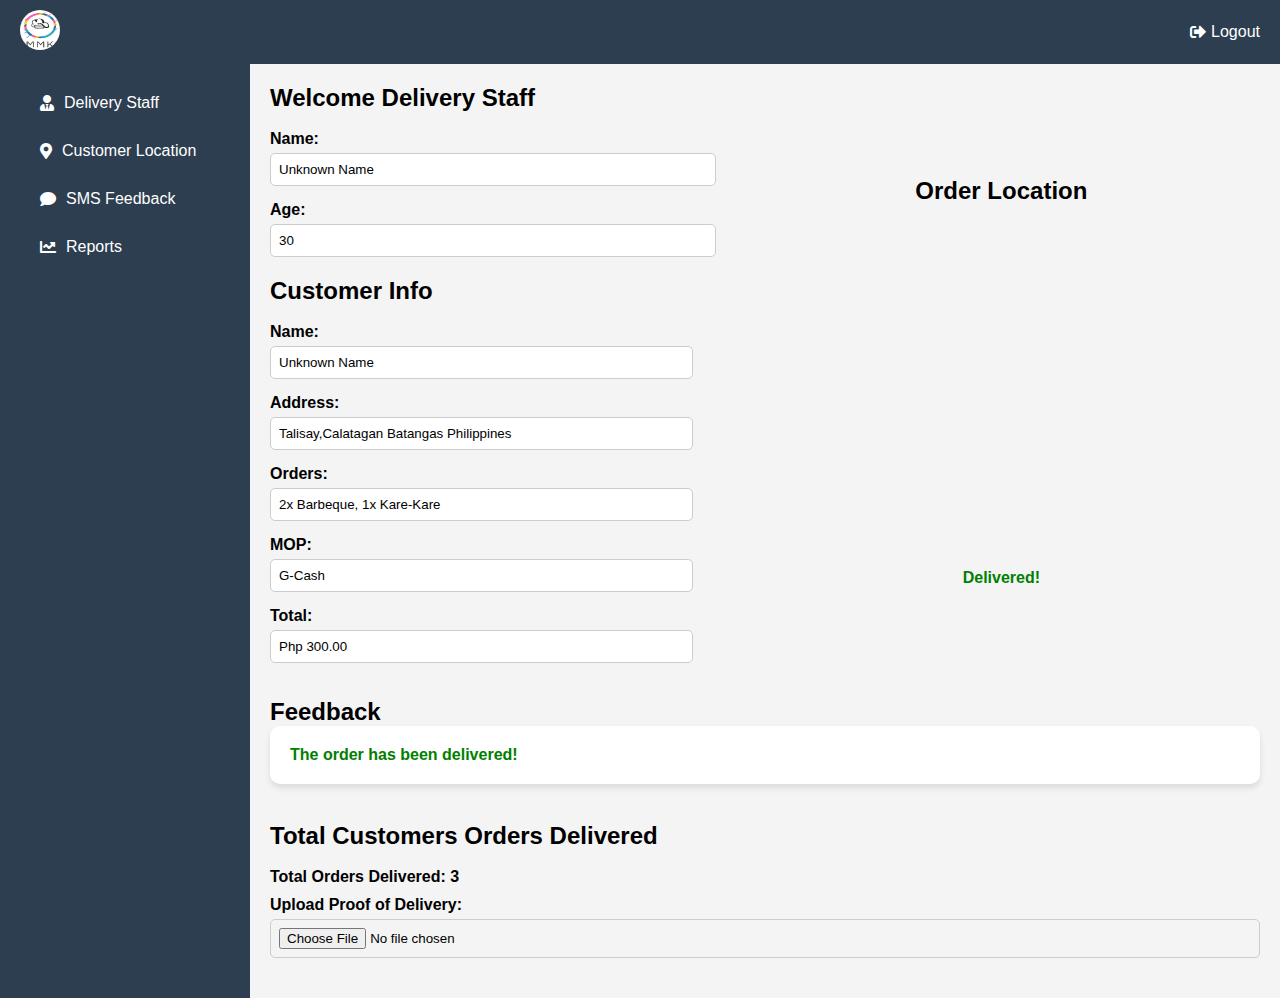
<file: deliverystaff.html>
<!DOCTYPE html>
<html lang="en">
<head>
  <meta charset="UTF-8">
  <meta name="viewport" content="width=device-width, initial-scale=1.0">
  <link rel="stylesheet" href="https://cdnjs.cloudflare.com/ajax/libs/font-awesome/5.15.4/css/all.min.css">
  <link rel="stylesheet" href="deliverystaff.css">
  <link rel="shortcut icon" type="x-icon" href="image/logo mmk.PNG">
  <title>Delivery Dashboard</title>    
</head>
<body>
  <nav class="navbar">
    <div class="logo">
      <img src="image/logo mmk.PNG" alt="Logo">
    </div>
    <div class="navbar-content">
      <a href="index1.html" class="logout">
        <i class="fas fa-sign-out-alt"></i>
        Logout
      </a>
    </div>
  </nav>
  
  <div class="dashboard">
    <aside class="sidebar">
      <div class="sidebar-header">
        <!-- Optional header content here -->
      </div>
      <ul class="sidebar-menu">
        <li><a href="#welcome-section"><i class="fas fa-user-tie"></i>Delivery Staff</a></li>
        <li><a href="#order-location"><i class="fas fa-map-marker-alt"></i>Customer Location</a></li>
        <li><a href="#feedback-section"><i class="fas fa-comment"></i>SMS Feedback</a></li>
        <li><a href="#"><i class="fas fa-chart-line"></i>Reports</a></li>
      </ul>
    </aside>

    <main class="content">
      <div id="welcome-section" class="welcome-section">
        <h2>Welcome Delivery Staff</h2><br>
        <div class="form-group">
          <label for="staff-name">Name:</label>
          <input type="text" id="staff-name" name="staff-name" value="Unknown Name" readonly>
        </div>
        <div class="form-group">
          <label for="staff-age">Age:</label>
          <input type="text" id="staff-age" name="staff-age" value="30" readonly>
        </div>
      </div>

      <div id="customer-info" class="customer-order-info">
        <div class="customer-info info-form">
          <h2>Customer Info</h2><br>
          <form id="customer-info-form">
            <div class="form-group">
              <label for="customer-name">Name:</label>
              <input type="text" id="customer-name" name="customer-name" value="Unknown Name" readonly>
            </div>
            <div class="form-group">
              <label for="customer-address">Address:</label>
              <input type="text" id="customer-address" name="customer-address" value="Talisay,Calatagan Batangas Philippines" readonly>
            </div>
            <div class="form-group">
              <label for="customer-orders">Orders:</label>
              <input type="text" id="customer-orders" name="customer-orders" value="2x Barbeque, 1x Kare-Kare" readonly>
            </div>
            <div class="form-group">
              <label for="customer-mop">MOP:</label>
              <input type="text" id="customer-mop" name="customer-mop" value="G-Cash" readonly>
            </div>
            <div class="form-group">
              <label for="customer-total">Total:</label>
              <input type="text" id="customer-total" name="customer-total" value="Php 300.00" readonly>
            </div>
          </form>
        </div>

        <div id="order-location" class="order-location">
          <h2>Order Location</h2>
          <iframe src="https://www.google.com/maps/embed?pb=!1m18!1m12!1m3!1d3872.9454061133274!2d120.62633067527214!3d13.902211393793053!2m3!1f0!2f0!3f0!3m2!1i1024!2i768!4f13.1!3m3!1m2!1s0x33bdbbe5ca6b07c3%3A0x3100a83bb6ed4836!2sTalisay%20Bridge%2C%20Calatagan%2C%20Batangas!5e0!3m2!1sen!2sph!4v1716098690631!5m2!1sen!2sph" width="100%" height="300" style="border:0;" allowfullscreen="" loading="lazy" referrerpolicy="no-referrer-when-downgrade"></iframe>
          <p>Delivered!</p>
        </div>
      </div>

      <div id="feedback-section" class="feedback-list">
        <h2>Feedback</h2>
        <div class="feedback-card">
          <p>The order has been delivered!</p>
        </div>
        <ul id="feedback-list"></ul>
      </div>
    

      <div class="total-delivered">
        <br><h2>Total Customers Orders Delivered</h2><br>
        <div class="total-info">
          <p>Total Orders Delivered: <span id="total-orders-delivered">3</span></p>
          <div class="form-group">
            <label for="proof">Upload Proof of Delivery:</label>
            <input type="file" id="proof" name="proof">
          </div>
        </div>
      </div>
    </main>
  </div>
  <script src="deliverystaff.js"></script>
</body>
</html>
</file>
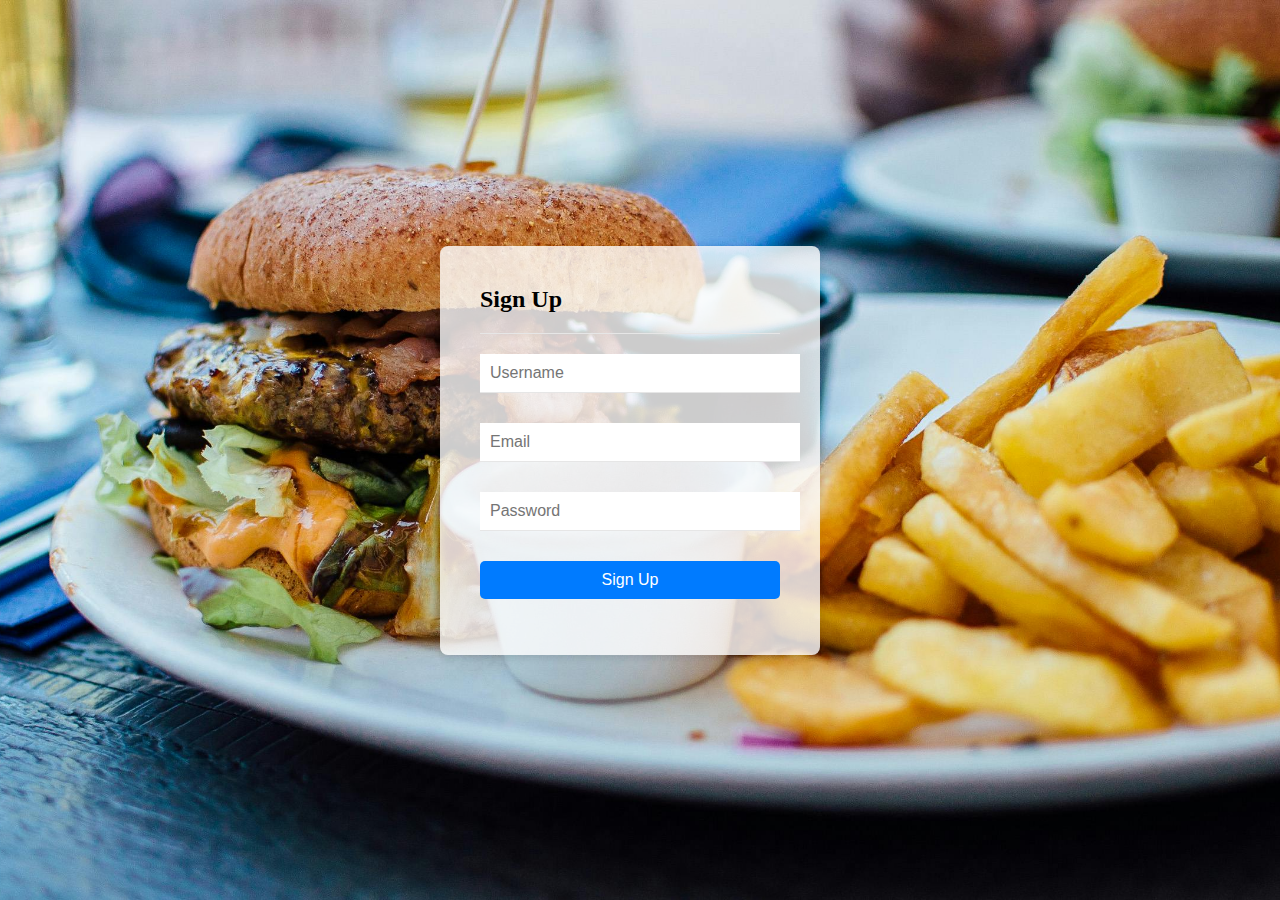
<file: index1.html>
<!DOCTYPE html>
<html lang="en">
<head>
  <meta charset="UTF-8">
  <meta name="viewport" content="width=device-width, initial-scale=1.0">
  <title>MMK Login and Sign Up</title>
  <link rel="stylesheet" href="styles.css">
  <link rel="shortcut icon" type="x-icon" href="image/logo mmk.PNG">
</head>
<body>
  <div class="container">                
    <div class="form-box">
      <div class="signup-box">
        <h2>Sign Up</h2>
        <div class="textbox">
          <input type="text" placeholder="Username" required>
        </div>
        <div class="textbox">
          <input type="email" placeholder="Email" required>
        </div>
        <div class="textbox">
          <input type="password" placeholder="Password" required>
        </div>
        <button class="btn" id="signup-btn">Sign Up</button>
        <p class="error-msg"></p>
      </div>
      <div class="login-box" style="display: none;">
        <h2>Login</h2>
        <div class="textbox">
          <input type="text" placeholder="Username" required>
        </div>
        <div class="textbox">
          <input type="password" placeholder="Password" required>
        </div>
        <button class="btn" id="login-btn">Login</button>
        <p class="error-msg"></p>
        <p class="new-to-mmk">New to MMK? <a href="#" id="show-signup">Create an account</a></p>
      </div>
    </div>
  </div>

  <div id="role-modal" class="modal" style="display: none;">
    <div class="modal-content">
      <h2>Select Your Role</h2>
      <button class="role-btn" data-role="admin">Admin</button>
      <button class="role-btn" data-role="customer">Customer</button>
      <button class="role-btn" data-role="deliverystaff">Delivery Staff</button>
      <p class="error-msg"></p>
    </div>
  </div>

  <script src="script.js"></script>
</body>
</html>
</file>
<file: styles.css>
body {
  margin: 0;
  padding: 0;
  background: url('image/pexels-robinstickel-70497.jpg') no-repeat center center fixed;
  background-size: cover;
  display: flex;
  justify-content: center;
  align-items: center;
  height: 100vh;
}

.container {
  width: 100%;
  display: flex;
  justify-content: center;
}

.form-box {
  display: flex;
}

.login-box,
.signup-box {
  width: 300px;
  background: rgba(255, 255, 255, 0.8);
  padding: 40px;
  border-radius: 8px;
  box-shadow: 0 4px 6px rgba(0, 0, 0, 0.1);
  margin-right: 20px;
}

.login-box h2,
.signup-box h2 {
  margin: 0 0 20px;
  padding-bottom: 20px;
  border-bottom: 1px solid #e6e6e6;
}

.textbox {
  position: relative;
  margin-bottom: 30px;
}

.textbox input {
  width: 100%;
  padding: 10px;
  font-size: 16px;
  border: none;
  border-bottom: 1px solid #e6e6e6;
  outline: none;
}

.textbox input:focus {
  border-bottom: 1px solid #007bff;
}

.btn {
  width: 100%;
  background: #007bff;
  color: #fff;
  border: none;
  padding: 10px;
  cursor: pointer;
  border-radius: 5px;
  font-size: 16px;
}

.btn:hover {
  background: #0056b3;
}

.error-msg {
  color: red;
}

.new-to-mmk {
  text-align: center;
  margin-top: 20px;
}

.new-to-mmk a {
  color: #007bff;
  text-decoration: none;
}

.new-to-mmk a:hover {
  text-decoration: underline;
}
/* Add your existing styles here */

/* Modal styles */
.modal {
  position: fixed;
  z-index: 1;
  left: 0;
  top: 0;
  width: 100%;
  height: 100%;
  overflow: auto;
  background-color: rgb(0,0,0);
  background-color: rgba(0,0,0,0.4);
  display: flex;
  justify-content: center;
  align-items: center;
}

.modal-content {
  background-color: #fefefe;
  padding: 20px;
  border: 1px solid #888;
  width: 80%;
  max-width: 300px;
  text-align: center;
}

.role-btn {
  display: block;
  width: 100%;
  padding: 10px;
  margin: 10px 0;
  font-size: 16px;
  cursor: pointer;
}

.role-btn:hover {
  background-color: #ddd;
}

.error-msg {
  color: red;
}
</file>
<file: deliverystaff.css>
/* Resetting default margin and padding */
* {
    margin: 0;
    padding: 0;
    box-sizing: border-box;
}

/* Body styles */
body {
    font-family: Arial, sans-serif;
    background-color: #f4f4f4;
}

/* Navbar styles */
.navbar {
    background-color: #2c3e50;
    color: white;
    display: flex;
    align-items: center;
    justify-content: space-between;
    padding: 10px 20px;
}

.logo img {
    width: 40px;
    height: 40px;
    border-radius: 50%;
    margin-right: 10px;
}

.navbar-content .logout {
    color: white;
    text-decoration: none;
    display: flex;
    align-items: center;
}

.navbar-content .logout i {
    margin-right: 5px;
}

/* Dashboard layout */
.dashboard {
    display: flex;
}

.sidebar {
    width: 250px;
    background-color: #2c3e50;
    color: white;
    padding-top: 20px;
    flex-shrink: 0;
}

.sidebar-header,
.sidebar-menu {
    padding: 0 20px;
}

.sidebar-menu {
    list-style: none;
}

.sidebar-menu li {
    margin-bottom: 10px;
}

.sidebar-menu a {
    color: white;
    text-decoration: none;
    display: flex;
    align-items: center;
    padding: 10px 20px;
    transition: background-color 0.3s;
}

.sidebar-menu a:hover {
    background-color: #1a252f;
}

.sidebar-menu a i {
    margin-right: 10px;
}

.content {
    padding: 20px;
    flex: 1;
}

/* Welcome Section */
.welcome-section {
    text-align: left;
    margin-bottom: 20px;
}

.form-group {
    margin-bottom: 15px;
}

.form-group label {
    display: block;
    margin-bottom: 5px;
    font-weight: bold;
}

.form-group input {
    width: 100%;
    padding: 8px;
    border: 1px solid #ccc;
    border-radius: 5px;
}

/* Order location styles */
.order-location {
    text-align: center;
    margin-top: -100px;
    width: 55%;
}

.order-location iframe {
    width: 100%;
    height: 350px;
    border-radius: 10px;
}

.order-location p {
    font-weight: bold;
    color: green;
    margin-top: 10px;
}

/* Customer info styles */
.customer-info {
    width: 45%;
    margin-right: 5%;
}

.customer-order-info {
    display: flex;
    justify-content: space-between;
    margin-bottom: 20px;
}

/* Total delivered section styles */
.total-delivered {
    margin-bottom: 20px;
}

.total-info {
    display: flex;
    flex-direction: column;
    align-items: left;
}

.total-info p {
    margin-bottom: 10px;
    font-weight: bold;
}

.total-info .form-group {
    margin-bottom: 0;
}

/* Admin link styles */
.admin-link {
    text-align: center;
    margin-top: 20px;
}

.admin-link a {
    color: #34495e;
    text-decoration: none;
    border: 1px solid #34495e;
    padding: 10px 20px;
    border-radius: 5px;
    transition: background-color 0.3s ease;
}

.admin-link a:hover {
    background-color: #34495e;
    color: white;
}

/* Responsive styles */
@media only screen and (max-width: 768px) {
    .dashboard {
        flex-direction: column;
    }

    .sidebar {
        width: 100%;
    }

    .content {
        width: 100%;
    }

    .customer-order-info {
        flex-direction: column;
    }

    .customer-info, .order-location {
        width: 100%;
        margin: 0;
    }

    .order-location iframe {
        height: 300px;
    }
}

/* Feedback section styles */
.feedback-list {
    margin-top: 20px;
}

.feedback-card {
    background-color: #ffffff;
    border-radius: 10px;
    box-shadow: 0 4px 6px rgba(0, 0, 0, 0.1);
    padding: 20px;
    margin-bottom: 20px;
}

.feedback-card p {
    margin: 0;
    font-weight: bold;
    color: green;
}

/* Staff name and age styles */
#staff-name,
#staff-age {
    width: 45%;
    padding: 8px;
    border: 1px solid #ccc;
    border-radius: 5px;
    text-align: left;
}
</file>
